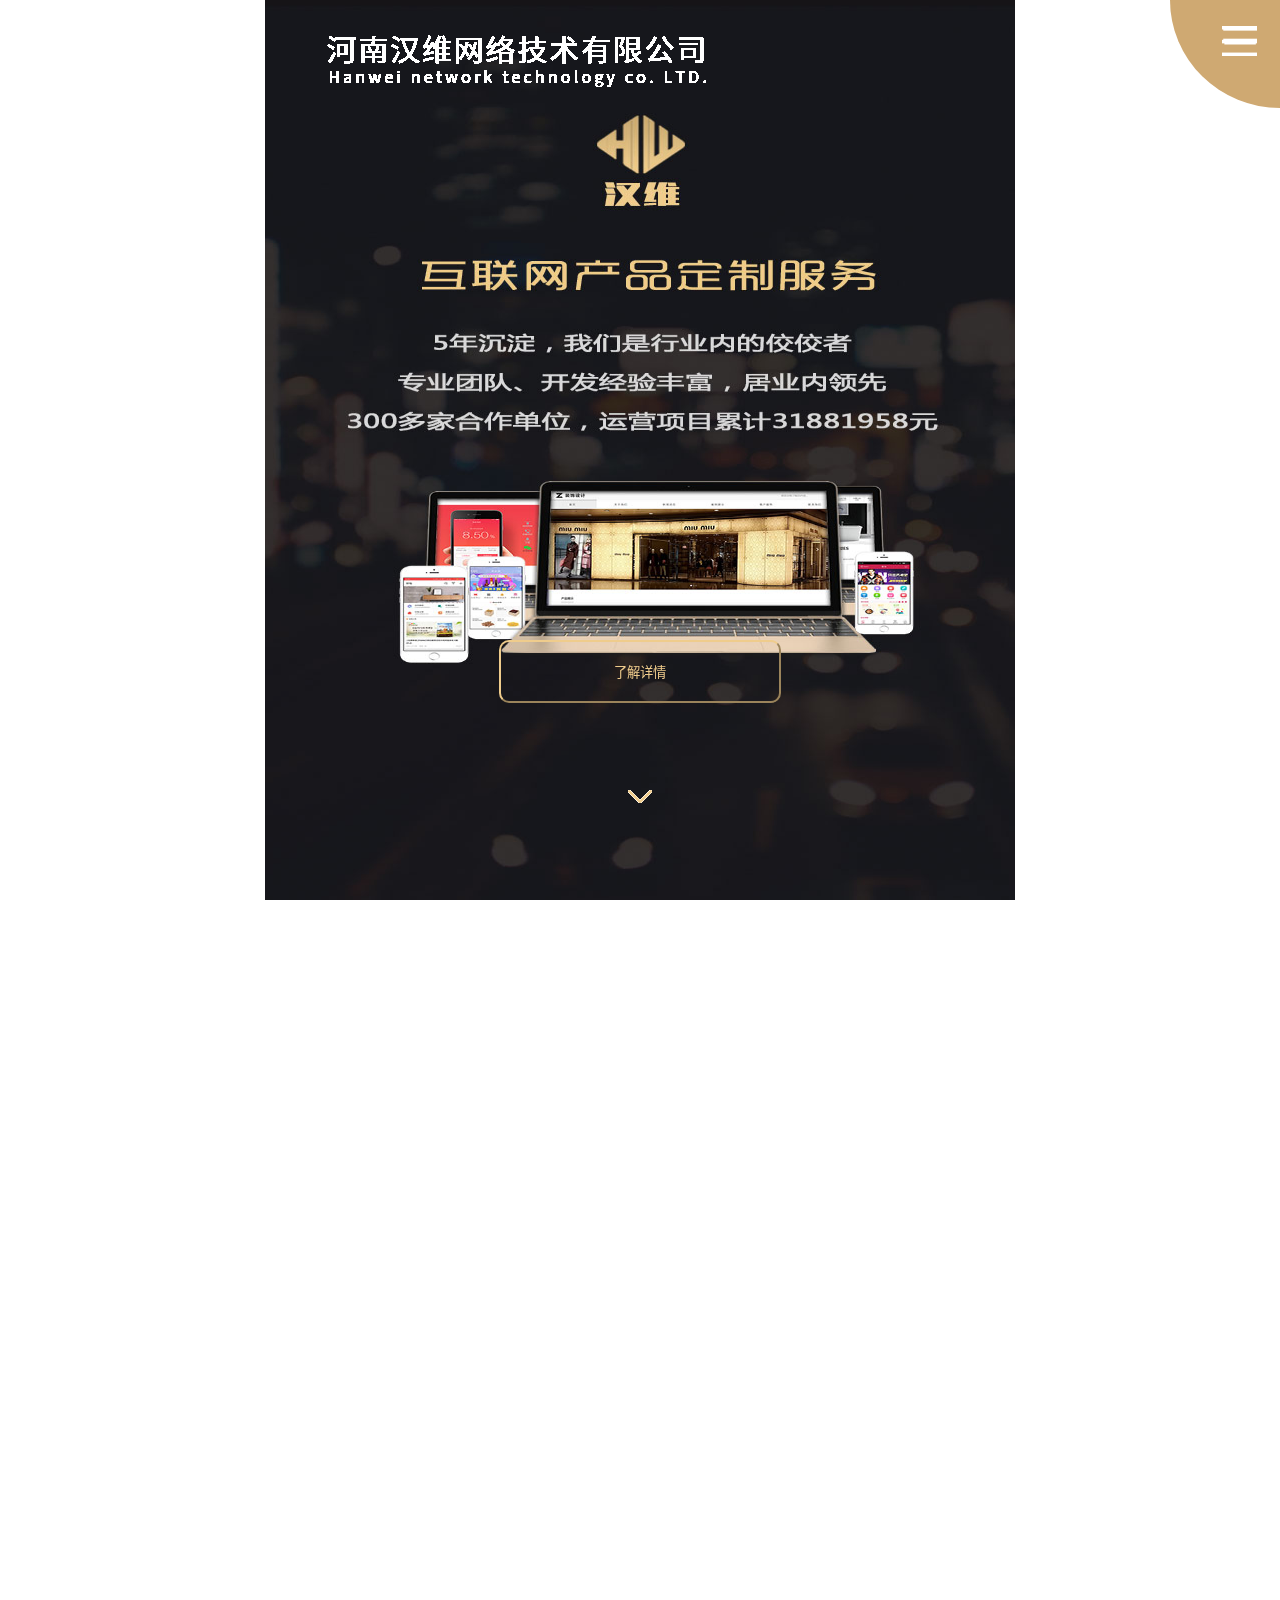
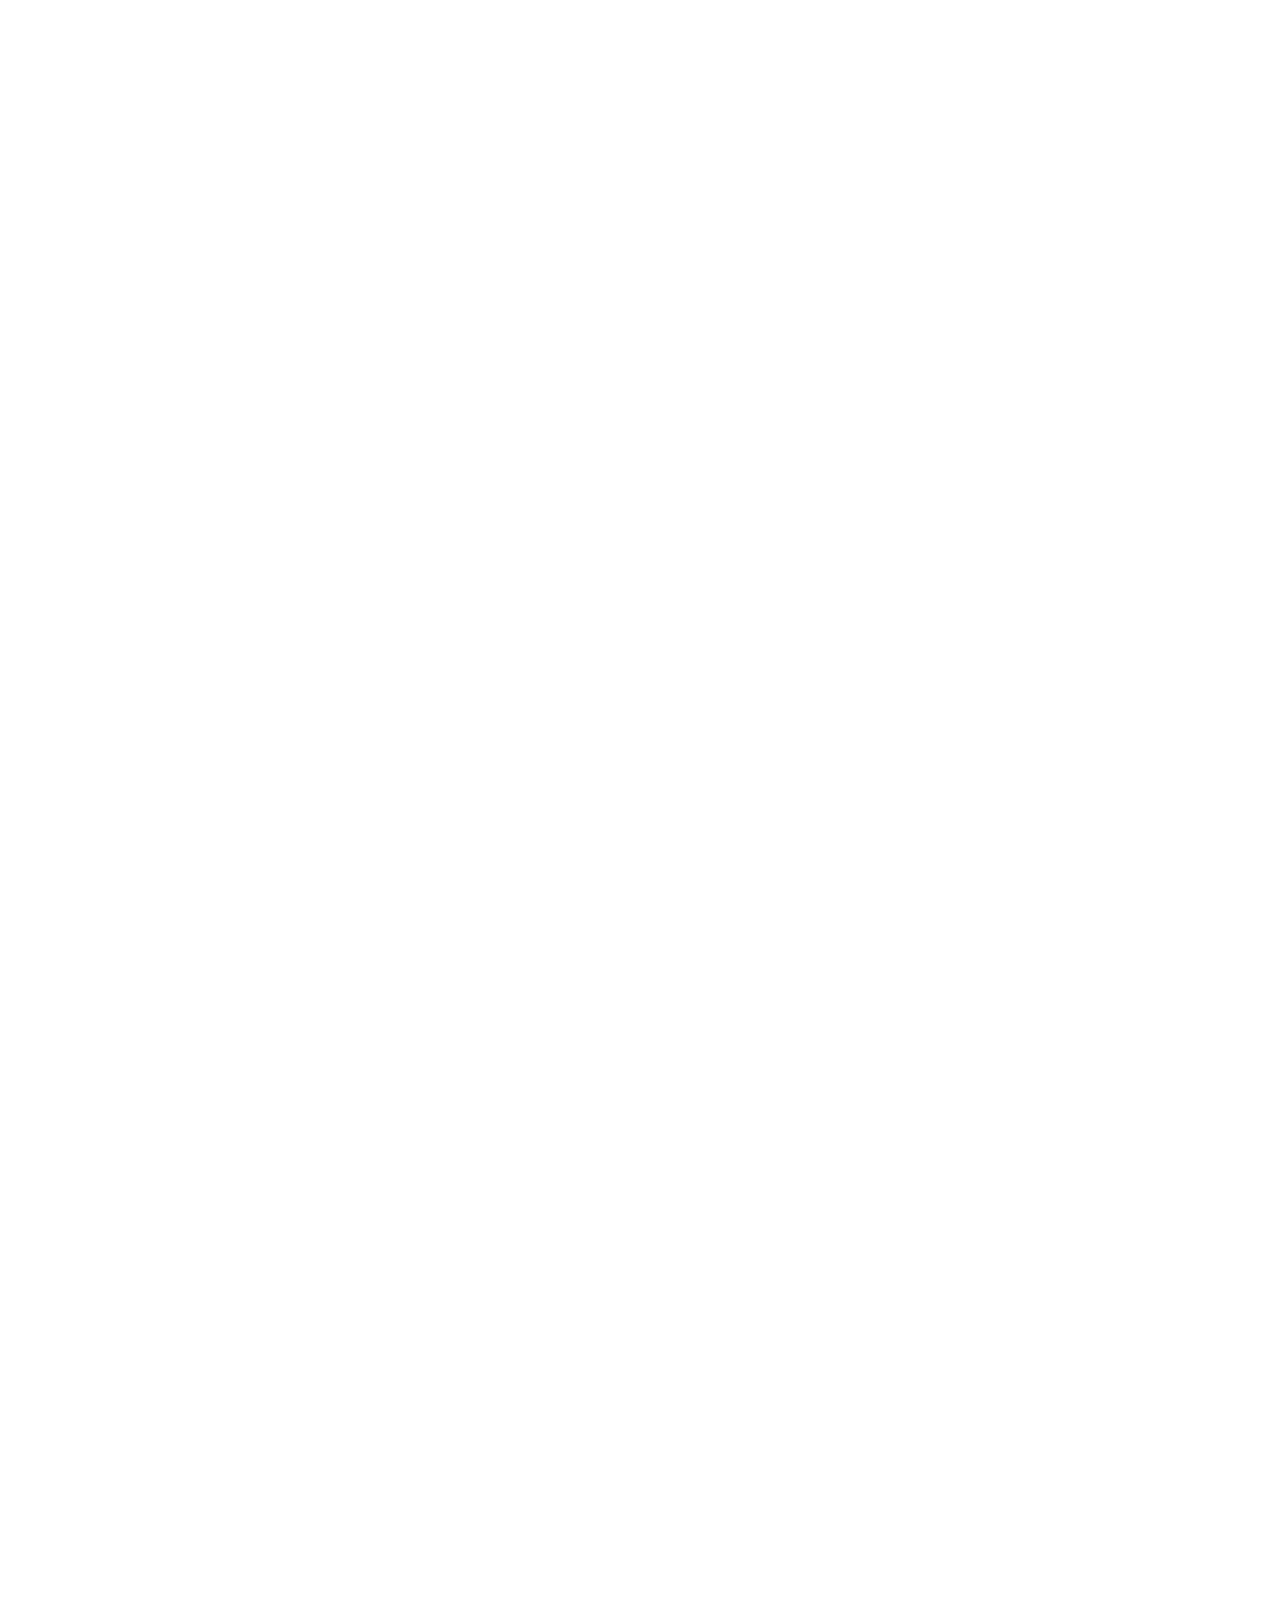
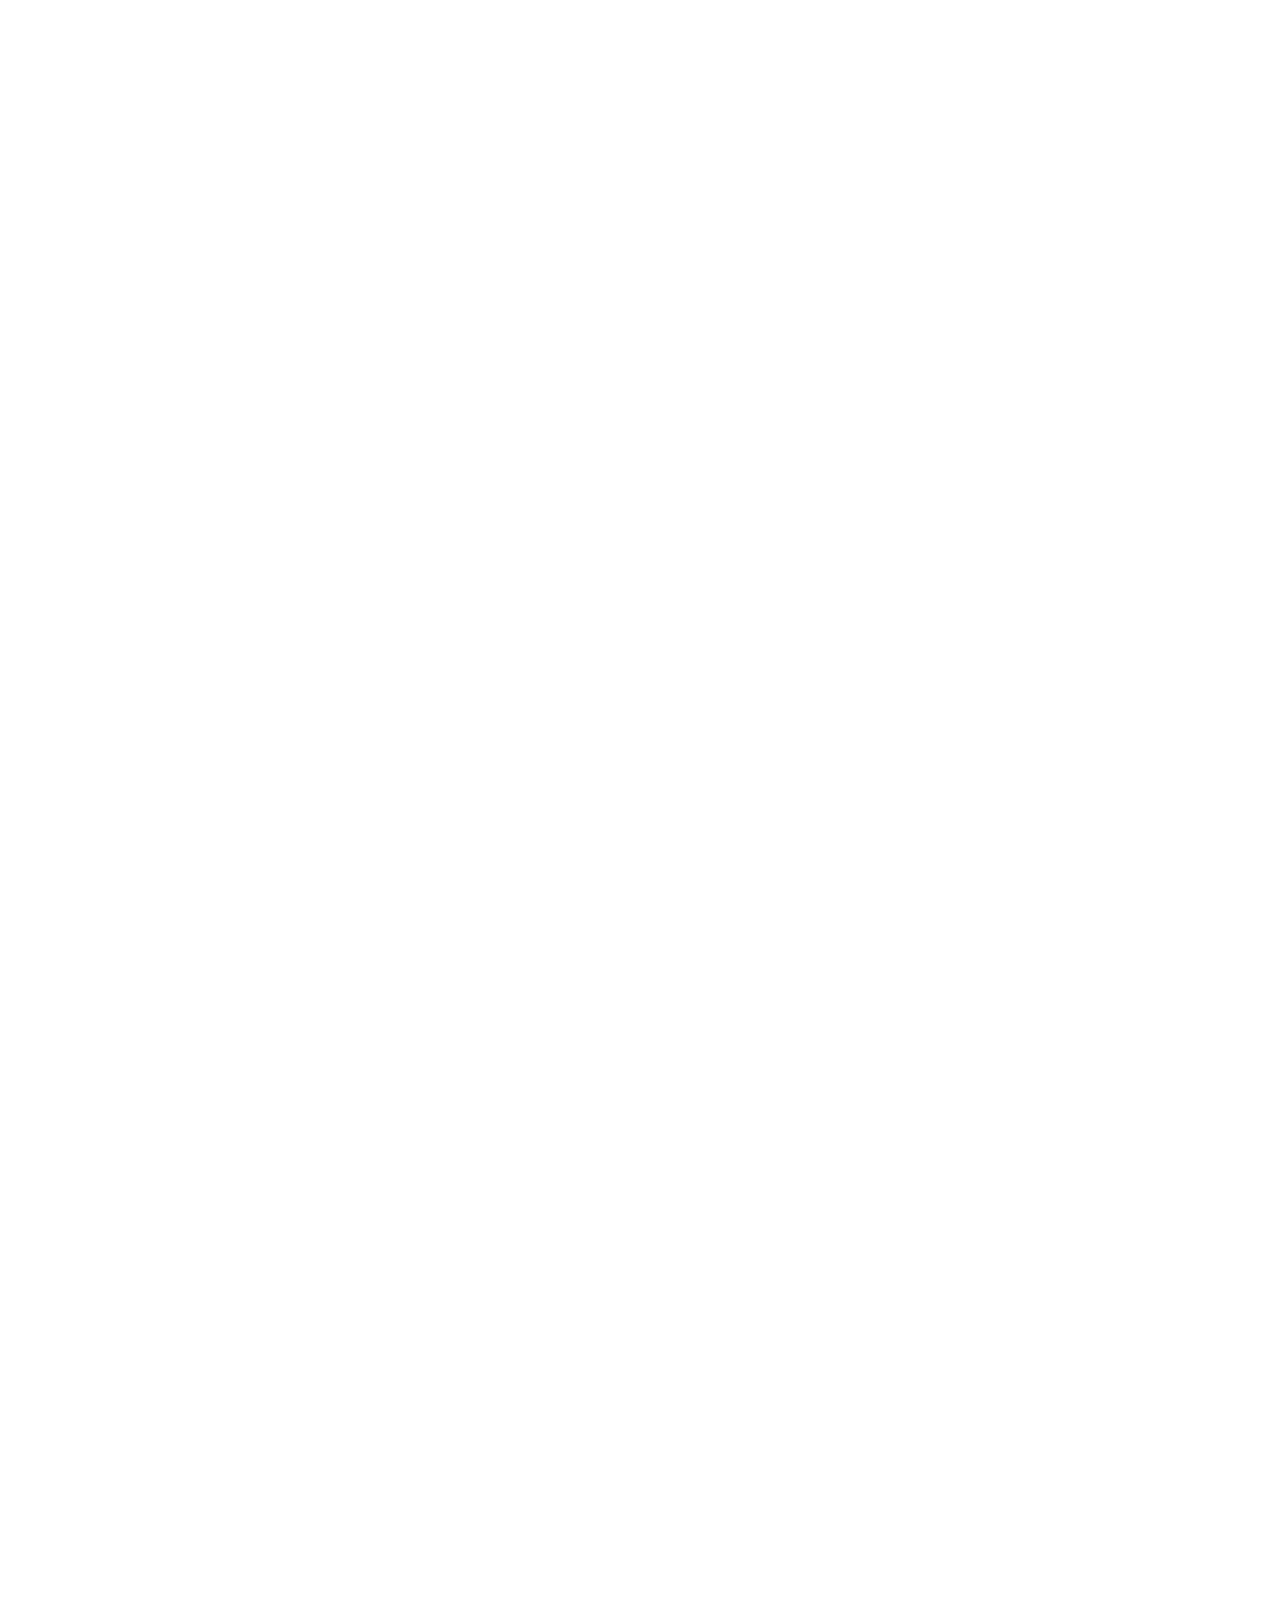
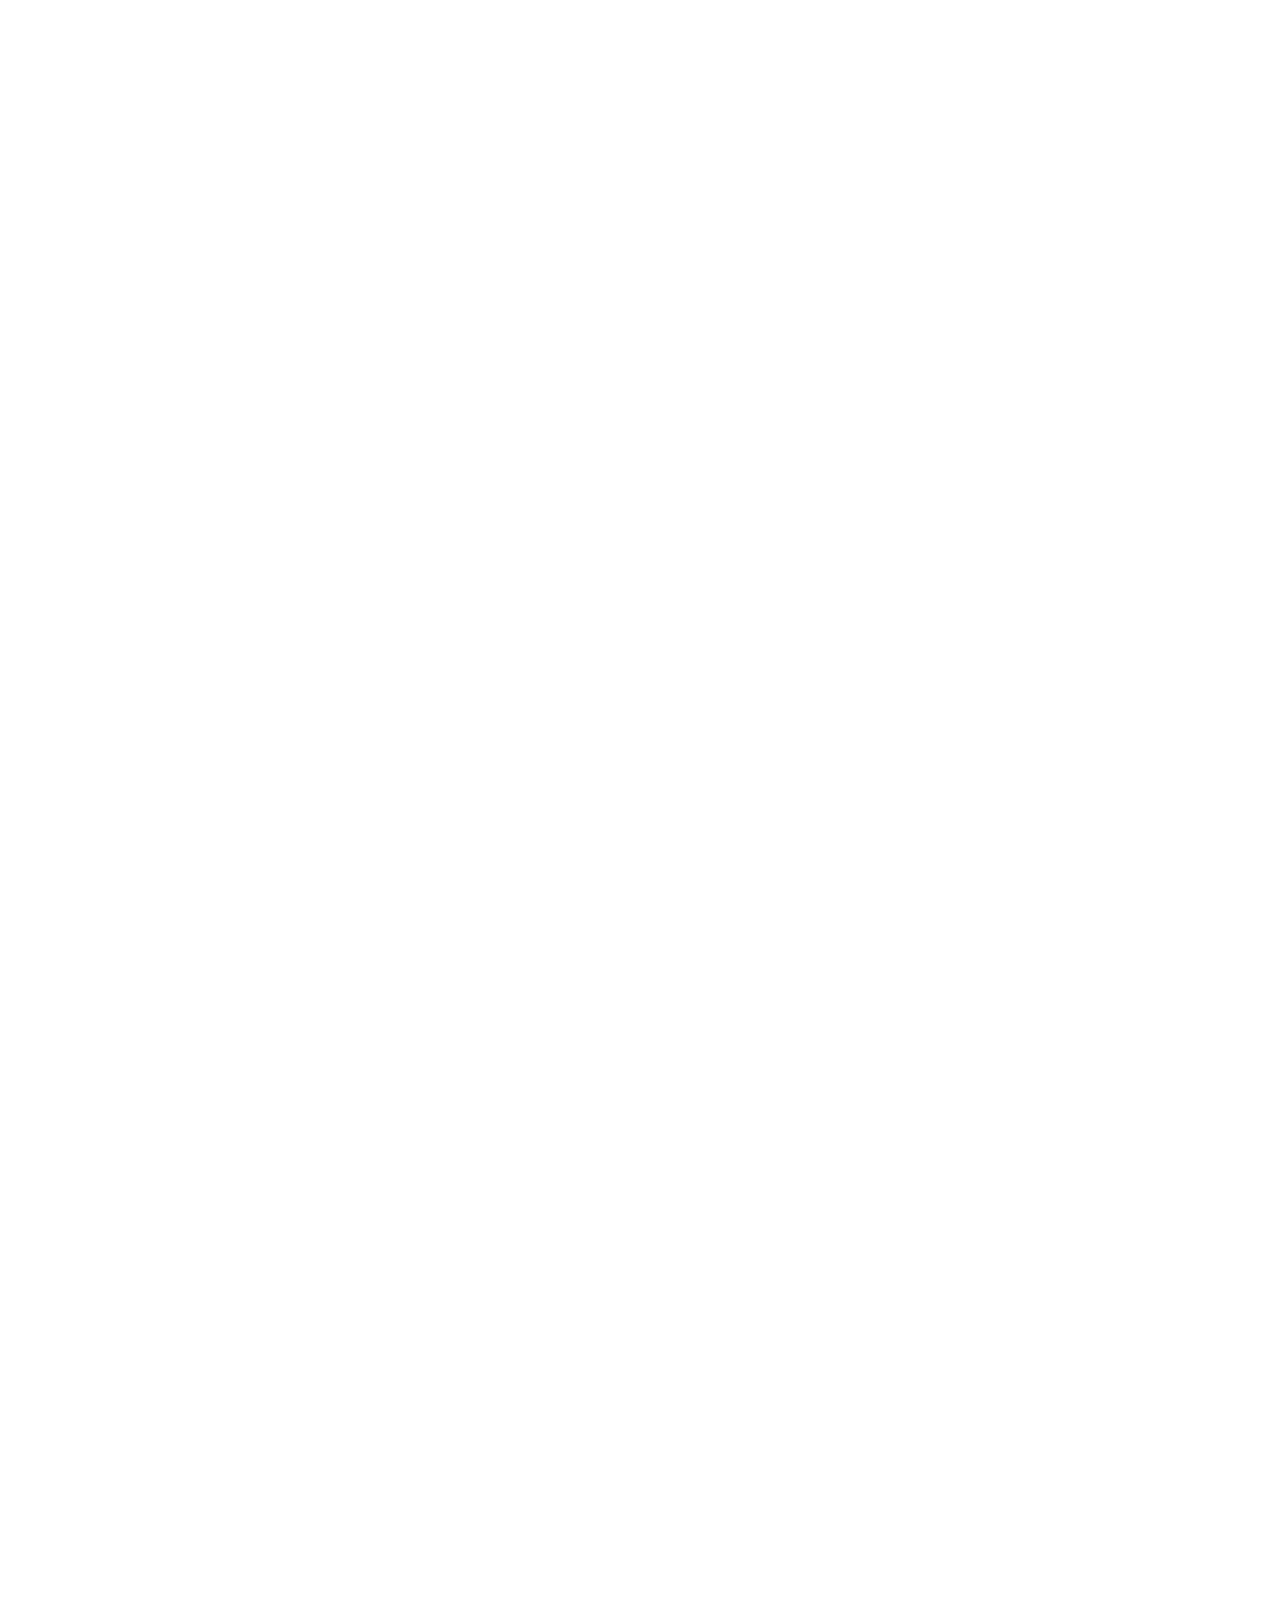
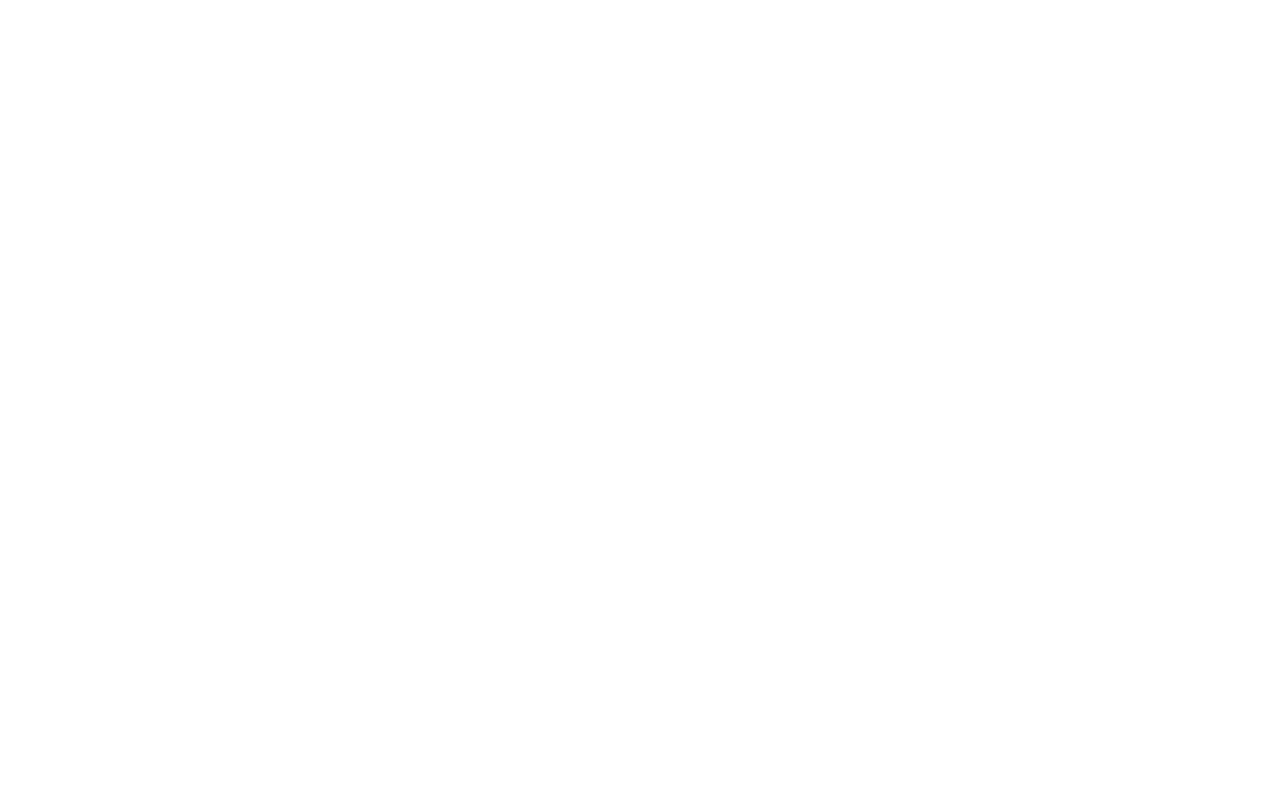
<file: index.html>
<!DOCTYPE html>
<html lang="zh-CN">

<head>
	<meta charset="utf-8">
	<title>汉维网络科技有限公司</title>
	<link rel="Shortcut Icon" href="favicon.ico">
	<meta name="viewport" content="width=device-width, initial-scale=1.0">
	<meta http-equiv="X-UA-Compatible" content="ie=edge">
	<meta name="keywords" content="互联网，外包，APP，微信小程序，">
	<meta name="description" content="汉维网络科技有限公司是一家从事互联网的公司，">
	<link rel="stylesheet" href="css/jquery.fullPage.css">
	<link rel="stylesheet" href="css/index.css">
	<script src="js/jquery-1.8.3.min.js"></script>
	<script src="js/jquery.fullPage.min.js"></script>
	<script src="js/flexible.js"></script>
	<script type="text/javascript" src="http://api.map.baidu.com/api?v=2.0&ak=yeajhn9E9KSgr2EAcDuLZKxKMZDS1R9N"></script>
</head>

<body>
	<!-- 导航栏 -->
	<div class="nav">
		<div>
			<ul id="menu" class="fr">
				<li class="menu_on">
					<img src="images/nav_icon.png" alt=""> 菜单导航
				</li>
				<li data-menuanchor="page1" class="active">
					<a href="#page1">首页</a>
				</li>
				<li data-menuanchor="page2">
					<a href="#page2">公司业务</a>
				</li>
				<li data-menuanchor="page3">
					<a href="#page3">网站建设</a>
				</li>
				<li data-menuanchor="page4">
					<a href="#page4">APP开发</a>
				</li>
				<li data-menuanchor="page5">
					<a href="#page5">微信开发</a>
				</li>
				<li data-menuanchor="page6">
					<a href="#page6">服务优势</a>
				</li>
				<li data-menuanchor="page7">
					<a href="#page7">新闻动态</a>
				</li>
				<li data-menuanchor="page8">
					<a href="#page8">联系我们</a>
				</li>
			</ul>
		</div>
	</div>
	<div class="nav_icon">
		<img src="images/nav_icon.png" alt="">
	</div>
	<!-- 文本栏 -->
	<div id="dowebok">
		<!-- 第一屏 -->
		<div class="section section1">
			<div class="section1_title">
				<img src="images/title.png" alt="">
			</div>
			<div class="banner">
				<div class="slide slide1"></div>
				<div class="slide slide2"></div>
				<div class="slide slide3"></div>
				<div class="slide slide4"></div>
			</div>
			<div class="section1_move">
				<button>了解详情</button>
			</div>
		</div>
		<!-- 第二屏 -->
		<div class="section section2">
			<div class="section2_title">
				我们做什么？
			</div>
			<div class="section2_text">
				河南汉维网络有限公司，成立于2014年，是一家专注于系统开发及运营服务的综合性公司，在行业内拥有领先地位。汉维科技始终以技术为导向，公司现有多名高级开发工程师，技术实力超群，是河南省系统开发知名单位。
			</div>
			<div class="section2_list">
				<ul>
					<li>
						<img src="images/list1.png" alt="">
						<p class="list_titel">网站建设</p>
						<p>树立品牌形象</p>
					</li>
					<li>
						<img src="images/list2.png" alt="">
						<p class="list_titel">APP开发</p>
						<p>个性定制服务</p>
					</li>
					<li>
						<img src="images/list3.png" alt="">
						<p class="list_titel">微信/支付宝开发</p>
						<p>找到你想要的</p>
					</li>
					<li>
						<img src="images/list4.png" alt="">
						<p class="list_titel">企业级应用开发</p>
						<p>助力企业腾飞</p>
					</li>
					<li>
						<img src="images/list5.png" alt="">
						<p class="list_titel">直销/分销系统</p>
						<p>带你赚大钱</p>
					</li>
				</ul>
			</div>
		</div>
		<!-- 第三屏 -->
		<div class="section section3">
			<div class="bg_title">
				<img src="images/bg3_title.png" alt="">
			</div>
			<div class="section3_text">
				为您建设
				<span>企业官网</span>/
				<span>金融</span>/
				<span>商城
					<br>电商</span>/
				<span>行业定制网站</span>
			</div>
			<div class="section3_list">
				<span class="fl" id="left">
					<img src="images/left.png" alt="">
				</span>
				<ul class="fl" id="list">
					<li class="on">
						<img src="images/bg3_list1.png" alt="">
					</li>
					<li>
						<img src="images/bg3_list2.png" alt="">
					</li>
					<li>
						<img src="images/bg3_list3.png" alt="">
					</li>
					<li>
						<img src="images/bg3_list4.png" alt="">
					</li>
					<li>
						<img src="images/bg3_list5.png" alt="">
					</li>
				</ul>
				<span class="fl" id="right">
					<img src="images/right.png" alt="">
				</span>
			</div>
			<div class="section3_omve move">
				<button>查看案例展示 > ></button>
			</div>
		</div>
		<!-- 第四屏 -->
		<div class="section section4">
			<div class="bg_title">
				<img src="images/bg4_title.png" alt="">
			</div>
			<div class="section3_text">
				移动互联网崛起的速度让人目瞪口呆
				<br>
				<span>掌上互联</span>已是大势所趋
			</div>
			<div class="section4_img">
				<ul>
					<li>
						<img src="images/bg4_icon1.png" alt="">
						<br> 个性定制
					</li>
					<li>
						<img src="images/bg4_icon2.png" alt="">
						<br> 品牌建设
					</li>
					<li>
						<img src="images/bg4_icon3.png" alt="">
						<br> 精准方案
					</li>
					<li>
						<img src="images/bg4_icon4.png" alt="">
						<br> 保值服务
					</li>
				</ul>
			</div>
			<div class="section4_move move">
				<button>查看案例展示 > ></button>
			</div>
		</div>
		<!-- 第五屏 -->
		<div class="section section5">
			<div class="section5_title">
				<img src="images/bg5_title.png" alt="">
			</div>
			<div class="section5_list">
				<ul>
					<li>
						<img src="images/bg5_list1.jpg" alt=""> 利和商城
					</li>
					<li>
						<img src="images/bg5_list2.jpg" alt=""> 99钱包
					</li>
					<li>
						<img src="images/bg5_list3.jpg" alt=""> 众惠商城
					</li>
					<li>
						<img src="images/bg5_list4.jpg" alt=""> 视愈宝
					</li>
				</ul>
			</div>
			<div class="section5_move move">
				<button>查看案例展示 > ></button>
			</div>
		</div>
		<!-- 第六屏 -->
		<div class="section section6">
			<div class="section6_title">
				<img src="images/bg6_title.png" alt="">
			</div>
			<div class="section6_list1">
			</div>
			<div class="section6_title2">
				<img src="images/bg6_title.jpg" alt="">
			</div>
			<div class="section6_list2">
			</div>
		</div>
		<!-- 第七屏 -->
		<div class="section section7">
			<div class="section7_title">
				<img src="images/bg7_title.png" alt="">
			</div>
			<div class="section7_list">
				<div class="item">
					<div class="section7_left fl">
						<span>01</span>
						<br>17-12
					</div>
					<div class="section7_right fr">
						<a href="newList.html">
							<h3>直销系统定制开发</h3>
						</a>
						<p>
							聚美优品官方表示撤回私有化要约是基于聚美优品当前电商业务发展稳定、多元化转型取得初步成效等原因做出的战略性...
						</p>
					</div>
				</div>
				<div class="item">
					<div class="section7_left fl">
						<span>01</span>
						<br>17-12
					</div>
					<div class="section7_right fr">
						<a href="newList.html">
							<h3>直销系统定制开发</h3>
						</a>
						<p>
							聚美优品官方表聚美
						</p>
					</div>
				</div>
				<div class="item">
					<div class="section7_left fl">
						<span>01</span>
						<br>17-12
					</div>
					<div class="section7_right fr">
						<a href="newList.html">
							<h3>直销系统定制开发</h3>
						</a>
						<p>聚美优品官方表示撤回私有化要约是基于聚美优品当前电商业务发展稳定、多元化转型取得初步成效等原因做出的战略性聚美优品官方表示撤回私有化要约是基于聚美优品当前电商业务发展稳定、多元化转型取得初步成效等原因做出的战略性聚美优品官方表示撤回私有化要约是基于聚美优品当前电商业务发展稳定、多元化转型取得初步成效等原因做出的战略性
						</p>
					</div>
				</div>
			</div>
			<div class="section7_move">
				<a href="new.html">
					<img src="images/bg7_move.png" alt="">
				</a>
			</div>
		</div>
		<!-- 第八屏 -->
		<div class="section section8">
			<div class="section8_title">
				<img src="images/bg8_title.png" alt="">
			</div>
			<div class="map" id="allmap">

			</div>
			<div class="section8_call">
				<h2>河南汉维网络技术有限公司</h2>
				<p>电话：0371-56010013</p>
				<p>邮箱：1325264892@qq.com</p>
				<p>地址：郑州市高新区科学大道53号
					<br>广告产业园3号楼14层235—A</p>
			</div>
			<div class="erwei">
				<img src="images/erwei.jpg" alt="">
			</div>
			<div class="banquan">
				Copy right © 2017河南省汉维网络技术有限公司
				<br> 版权所有
				<a href="http://www.miit.gov.cn">豫ICP备17042756</a>
			</div>
		</div>
	</div>
</body>
<script src="js/index.js"></script>
<script type="text/javascript">
	// 百度地图API功能
	var map = new BMap.Map("allmap");
	map.centerAndZoom(new BMap.Point());
	var local = new BMap.LocalSearch(map, {
		renderOptions: { map: map }
	});
	local.search("郑州中原国家广告产业园3号楼");
</script>

</html>
</file>
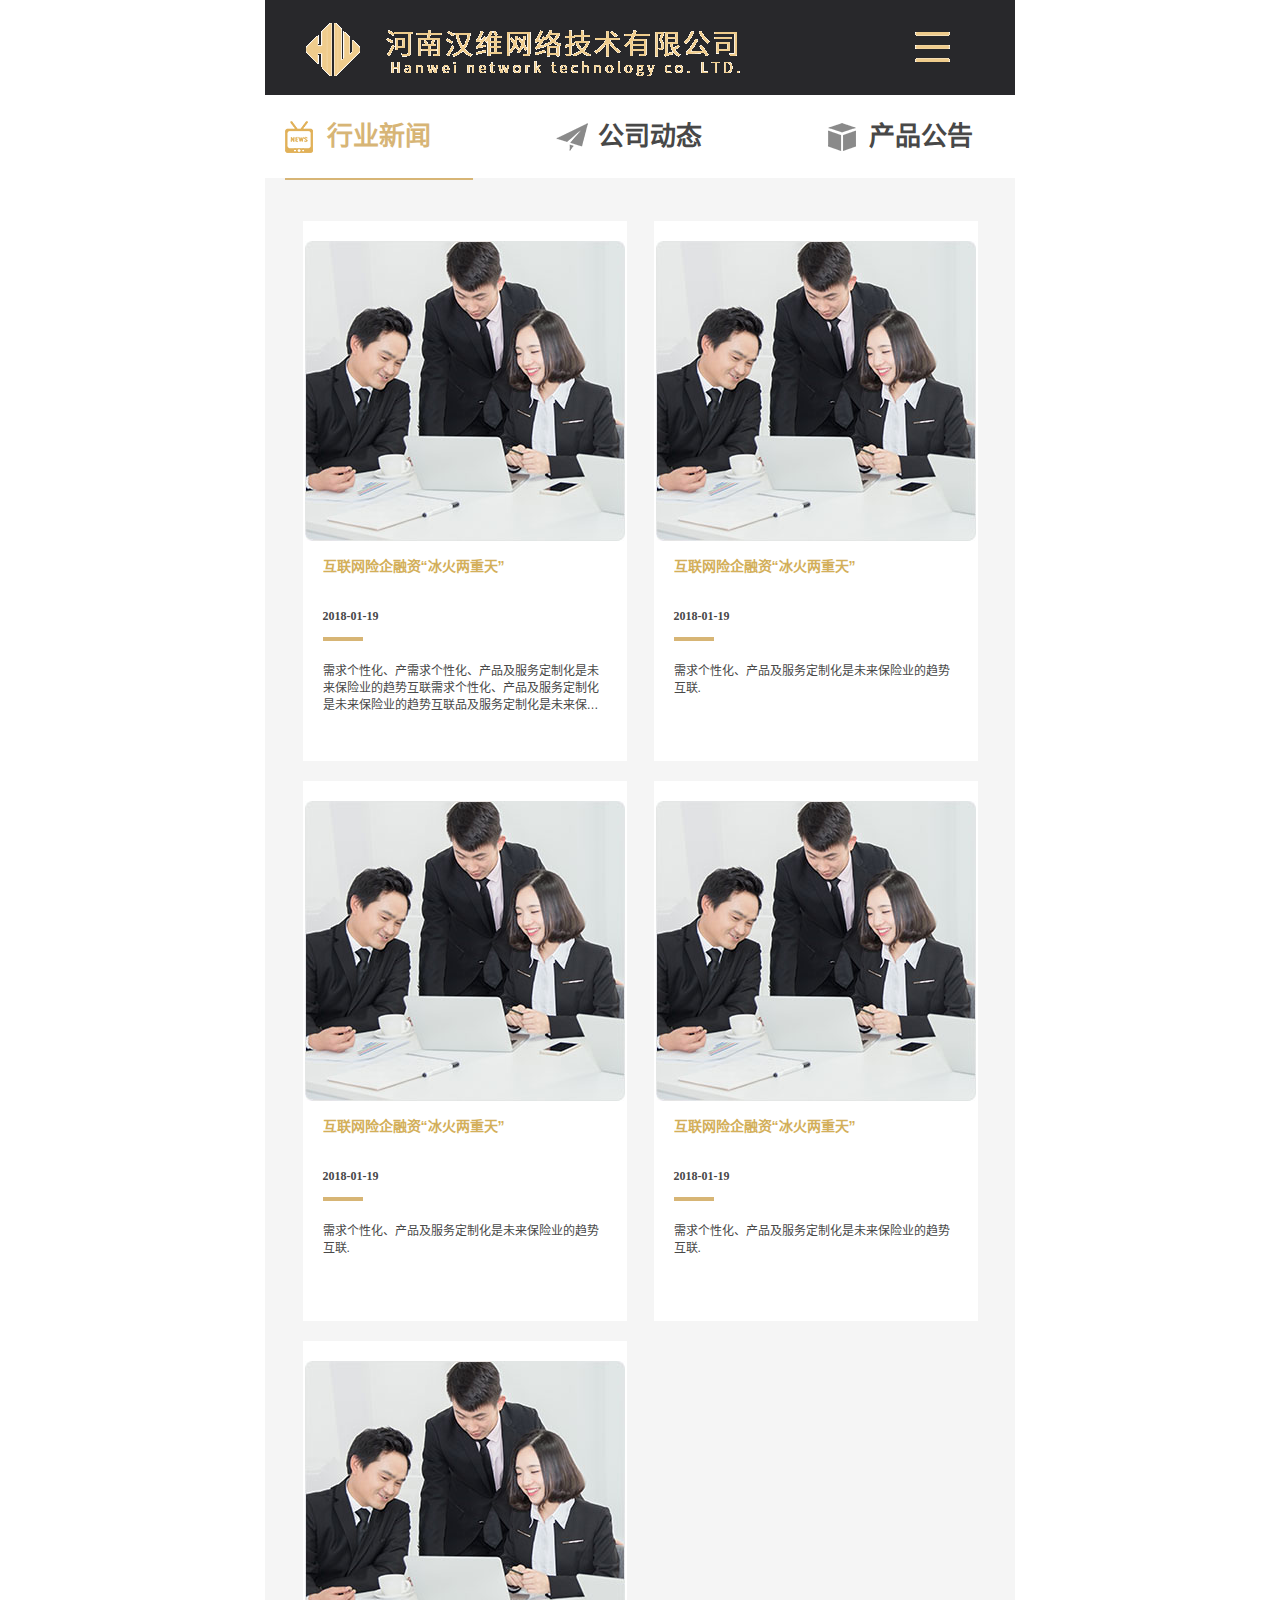
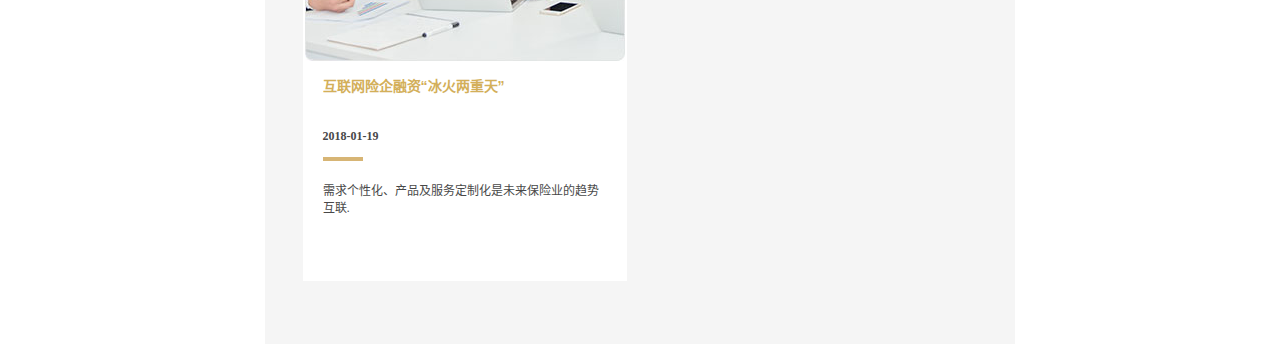
<file: new.html>
<!DOCTYPE html>
<html lang="zh-CN">

<head>
    <meta charset="utf-8">
    <title>汉维网络科技有限公司</title>
    <link rel="Shortcut Icon" href="favicon.ico">
    <meta name="viewport" content="width=device-width, initial-scale=1.0">
    <meta http-equiv="X-UA-Compatible" content="ie=edge">
    <meta name="keywords" content="互联网，外包，APP，微信小程序，">
    <meta name="description" content="汉维网络科技有限公司是一家从事互联网的公司，">
    <link rel="stylesheet" href="css/index.css">
    <script src="js/jquery-1.8.3.min.js"></script>
    <script src="js/flexible.js"></script>
</head>

<body>
    <div class="new_logo">
        <img src="images/nwe_logo.png" alt="">
        <span class="fr
         new_move"></span>
        <div class="newNav_list">
            <p>查看更多类目</p>
            <ul>
                <li>
                    <a href="" class="on">行业新闻</a>
                </li>
                <li>
                    <a href="">行业新闻</a>
                </li>
                <li>
                    <a href="">行业新闻</a>
                </li>
                <li>
                    <a href="">行业新闻</a>
                </li>
                <li>
                    <a href="">行业新闻</a>
                </li>
                <li>
                    <a href="">行业新闻</a>
                </li>
                <li>
                    <a href="">行业新闻</a>
                </li>
            </ul>
        </div>
    </div>
    <div class="new_nav">
        <ul>
            <li class="nav1 ">
                <p class="on">
                    行业新闻
                </p>
            </li>
            <li class="nav2 ">
                <p>
                    公司动态
                </p>
            </li>
            <li class="nav3 ">
                <p>
                    产品公告
                </p>
            </li>
        </ul>
    </div>
    <div class="news">
        <ul>
            <li>
                <a href="newList.html">
                    <img src="images/new_list1.jpg" alt="">
                </a>
                <a href="newList.html">
                    <h3>
                        互联网险企融资“冰火两重天”
                    </h3>
                </a>
                <h4>
                    2018-01-19
                </h4>
                <p>
                    需求个性化、产需求个性化、产品及服务定制化是未来保险业的趋势互联需求个性化、产品及服务定制化是未来保险业的趋势互联品及服务定制化是未来保险业的趋势互联.
                </p>
            </li>
            <li>
                <a href="newList.html">
                    <img src="images/new_list1.jpg" alt="">
                </a>
                <a href="newList.html">
                    <h3>
                        互联网险企融资“冰火两重天”
                    </h3>
                </a>
                <h4>
                    2018-01-19
                </h4>
                <p>
                    需求个性化、产品及服务定制化是未来保险业的趋势互联.
                </p>
            </li>
            <li>
                <a href="newList.html">
                    <img src="images/new_list1.jpg" alt="">
                </a>
                <a href="newList.html">
                    <h3>
                        互联网险企融资“冰火两重天”
                    </h3>
                </a>
                <h4>
                    2018-01-19
                </h4>
                <p>
                    需求个性化、产品及服务定制化是未来保险业的趋势互联.
                </p>
            </li>
            <li>
                <a href="newList.html">
                    <img src="images/new_list1.jpg" alt="">
                </a>
                <a href="newList.html">
                    <h3>
                        互联网险企融资“冰火两重天”
                    </h3>
                </a>
                <h4>
                    2018-01-19
                </h4>
                <p>
                    需求个性化、产品及服务定制化是未来保险业的趋势互联.
                </p>
            </li>
            <li>
                <a href="newList.html">
                    <img src="images/new_list1.jpg" alt="">
                </a>
                <a href="newList.html">
                    <h3>
                        互联网险企融资“冰火两重天”
                    </h3>
                </a>
                <h4>
                    2018-01-19
                </h4>
                <p>
                    需求个性化、产品及服务定制化是未来保险业的趋势互联.
                </p>
            </li>

        </ul>
    </div>
</body>
<script>
    // 新闻列表
    $(".new_nav li").click(function () {
        $(this).find("p").addClass("on");
        $(this).siblings().find("p").removeClass("on");
    })
    $(".new_move").click(function(){
        $(".newNav_list").animate({top:"0.95rem"},1500)
        $(".newNav_list").css({display:"block"}); 
    })
    $(".newNav_list").click(function(){
        $(".newNav_list").animate({top:"-100%"})
        $(".newNav_list").css({display:"none"}); 
    })
</script>

</html>
</file>
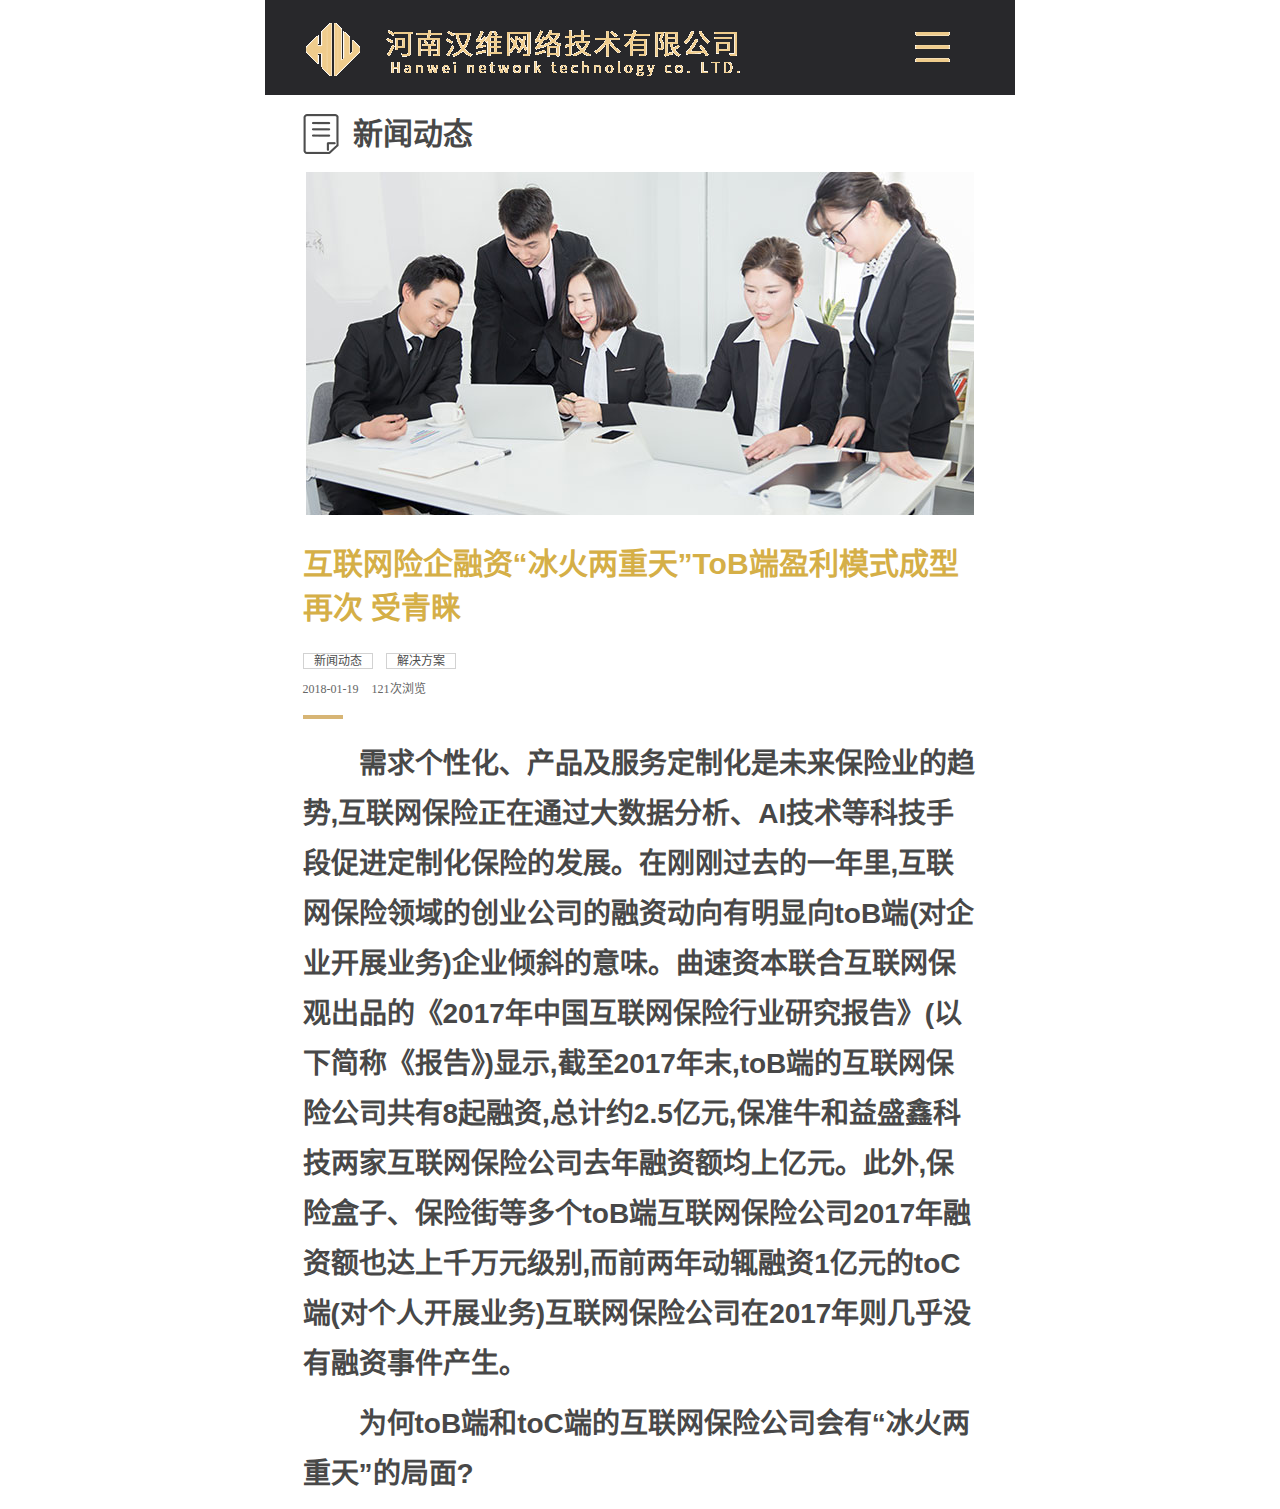
<file: newList.html>
<!DOCTYPE html>
<html lang="zh-CN">

<head>
    <meta charset="utf-8">
    <title>汉维网络科技有限公司</title>
    <link rel="Shortcut Icon" href="favicon.ico">
    <meta name="viewport" content="width=device-width, initial-scale=1.0">
    <meta http-equiv="X-UA-Compatible" content="ie=edge">
    <meta name="keywords" content="互联网，外包，APP，微信小程序，">
    <meta name="description" content="汉维网络科技有限公司是一家从事互联网的公司，">
    <link rel="stylesheet" href="css/index.css">
    <script src="js/jquery-1.8.3.min.js"></script>
    <script src="js/flexible.js"></script>
</head>

<body>
    <div class="new_logo">
        <img src="images/nwe_logo.png" alt="">
        <span class="fr
        new_move"></span>
        <div class="newNav_list">
            <p>查看更多类目</p>
            <ul>
                <li>
                    <a href="" class="on">行业新闻</a>
                </li>
                <li>
                    <a href="">行业新闻</a>
                </li>
                <li>
                    <a href="">行业新闻</a>
                </li>
                <li>
                    <a href="">行业新闻</a>
                </li>
                <li>
                    <a href="">行业新闻</a>
                </li>
                <li>
                    <a href="">行业新闻</a>
                </li>
                <li>
                    <a href="">行业新闻</a>
                </li>
            </ul>
        </div>
    </div>
    <div class="news_list">
        <p class="news_listTitle">
            新闻动态
        </p>
        <div class="news_imgList">
            <img src="images/list1.jpg" alt="">
        </div>
        <h1>互联网险企融资“冰火两重天”ToB端盈利模式成型再次 受青睐
        </h1>
        <div class="cla">
            <span>新闻动态</span>
            <span>解决方案</span>
        </div>
        <div class="time">
            <span>
                2018-01-19
            </span>
            <span>
                121次浏览
            </span>
        </div>
        <p class="news_text">
            需求个性化、产品及服务定制化是未来保险业的趋势,互联网保险正在通过大数据分析、AI技术等科技手段促进定制化保险的发展。在刚刚过去的一年里,互联网保险领域的创业公司的融资动向有明显向toB端(对企业开展业务)企业倾斜的意味。曲速资本联合互联网保观出品的《2017年中国互联网保险行业研究报告》(以下简称《报告》)显示,截至2017年末,toB端的互联网保险公司共有8起融资,总计约2.5亿元,保准牛和益盛鑫科技两家互联网保险公司去年融资额均上亿元。此外,保险盒子、保险街等多个toB端互联网保险公司2017年融资额也达上千万元级别,而前两年动辄融资1亿元的toC端(对个人开展业务)互联网保险公司在2017年则几乎没有融资事件产生。
        </p>
        <p class="news_text">
            为何toB端和toC端的互联网保险公司会有“冰火两重天”的局面?
        </p>
    </div>
</body>
<script>
    $(".new_move").click(function () {
        $(".newNav_list").animate({ top: "0.95rem" }, 1500)
        $(".newNav_list").css({ display: "block" });
    })
    $(".newNav_list").click(function () {
        $(".newNav_list").animate({ top: "-100%" })
        $(".newNav_list").css({ display: "none" });
    })
</script>

</html>
</file>
<file: css/index.css>
* {
	margin: 0;
	padding: 0;
	color: #484848;
}

table,img,input,h1,p,a,td {
	padding: 0;
	margin: 0;
	-webkit-user-select: none;
	-moz-user-select: none;
	-ms-user-select: none;
	-o-user-select: none;
	user-select: none;
	-webkit-touch-callout: none;
	-webkit-text-size-adjust: none;
	-webkit-tap-highlight-color: rgba(0, 0, 0, 0);
	font-family: Microsoft Yahei, Helvetica, Arial;
}
ul li{
	list-style: none;
}
a {
	text-decoration: none;
	color: inherit;
}

td {
	outline: none;
}

input {
	-webkit-user-select: auto !important;
	user-select: auto !important;
}
button,input{
    outline: none;
}

img {
	vertical-align: middle;
	border: 0 none;
	max-width: 100%;
}

.fl {
	float: left;
}
.fr {
	float: right;
}
.clearfix {
	clear: both;
}
body {
	color: #000;
    font-family: "微软雅黑",Microsoft YaHei;
	max-width:750px;
	width: 100%;
    margin: 0 auto;
}
/* 导航栏 */
.nav_icon{
    position: fixed;
    right: 0px;
    top: 0px;
    width:1.1rem; 
    height: 1.08rem;
    line-height:0.8rem;
    padding-left: 0.52rem;
    box-sizing: border-box;
    z-index: 70;
    background: #cfa972;
    border-bottom-left-radius:100%;
    transition: all 0.6s;
}
.nav_icon img{
    width:0.35rem;
    height: 0.30rem; 
}
.nav{
    position: fixed;
    right: 0px;
    top: 0px;
    z-index: 70;
    font-size: 0.3rem;
    text-align: center; 
    width: 0;
    background: #cfa972;
    padding-bottom: 0.2rem;
    border-bottom-left-radius:2em;
    overflow: hidden;
    transition: all 0.6s;
}
#menu img{
    width:0.3rem;
    height: 0.26rem; 
}
.nav li{
    width: 2.4rem;
    color: #fff;
    height: 0.61rem;
    line-height: 0.61rem;
    font-size: 0.28rem;
}
.nav li.active{
    background: #efcc8c;
}
.nav li a{
    display: block;
    width: 100%;
    height: 100%;
}
.nav li.menu_on{
    height:0.98rem; 
    line-height: 0.98rem;
}
/* 公共屏样式 */
.section {
    position: relative;
    overflow: hidden;
 }
/* 第一屏样式 */
.section1 .banner{
    position: absolute;
    width: 100%;
    height: 100%;
}
.section1 .slide1{
    background: url(../images/banner1.jpg) no-repeat;
    background-size: 100% 100%;
}
.section1 .slide2{
    background: url(../images/banner2.jpg) no-repeat;
    background-size: 100% 100%;
}
.section1 .slide3{
    background: url(../images/banner3.jpg) no-repeat;
    background-size: 100% 100%;
}
.section1 .slide4{
    background: url(../images/banner4.jpg) no-repeat;
    background-size: 100% 100%;
}
.section1_title{
    top: 0.35rem;
    left: 0.62rem;
    position: absolute;
    width: 3.86rem;
    height: 0.54rem;
    z-index: 99;
}
.section1_move{
    height: 1.63rem;
    width: 100%;
    position: absolute;
    bottom: 0.97rem;
    text-align: center;
    background: url(../images/bottom.png) no-repeat center bottom;
    z-index: 30;
    background-size: 0.24rem 0.13rem;
}
.section1_move button{
    width: 2.82rem;
    height: 0.63rem;
    border-radius: 10px;
    background: initial;
    border-color: #efcc8c;
    color: #efcc8c;
}
/* 第二屏 */
.section2_title{
    position: absolute;
    width: 100%;
    height: 0.5rem;
    top:0.3rem;
    text-align: center;
    color: #d7b576;
    font-size: 0.32rem;
    font-weight: bold;
    background: url(../images/bottom_2.png) no-repeat center bottom;
    background-size: 1.9rem 0.04rem;
    opacity: 0;
} 
.section2_text{
    position: absolute;
    top: 1rem;
    width: 100%;
    padding: 0 10%;
    font-size: 0.28rem;
    font-weight: bold;
    box-sizing: border-box;
    text-indent:2em;
    opacity: 0;
}
.section2_list{
    position: absolute;
    top: 3.71rem;
    width:0;
    padding: 0 10%;
    box-sizing: border-box;
}
.section2_list li{
    height: 1.51rem;
    background: #d7b576;
    margin-bottom: 0.25rem;
    text-align: center;
    padding-top: 0.14rem;
    box-sizing: border-box;
}
.section2_list li img{
    width: 0.54rem;
    height: 0.47rem;
    margin-bottom: 0.1rem;
}
.section2_list li p.list_titel{
    font-size: 0.28rem;
    color: #fff;
    font-weight: bold;
}
.section2_list li p{
    color: #eee9e9;
    font-size:0.2rem;
}
/* 第三屏 */
.bg_title{
    position: absolute;
    width: 100%;
    top: 0.5rem;
    text-align: center;
    opacity: 0;
}
.bg_title img{
    width: 3.2rem;
    height: 0.86rem;
}
.section3{
    background: url(../images/bg3.jpg) no-repeat;
    background-size: 100% 100%;
}
.section3_text{
    position: absolute;
    width: 100%;
    text-align: center;
    top: 2rem;
    text-align: center;
    font-size: 0.36rem;
    color: #fff;
    font-weight: bold;
    opacity: 0;
}
.section3_text span{
    color: #d4a857;
}
.section3_list{
    position: absolute;
    top: 5.23rem;
    width:100%;
    padding: 0 10%;
    box-sizing: border-box;
    height: 3.86rem;
}
.section3_list span{
    height: 3.86rem;
    line-height: 3.68rem;
    width:5%; 
}
.section3_list span img{
    width:0.2rem;
    height: 0.36rem; 
}
.section3_list ul{
    width: 90%;
    text-align: center;
}
.section3_list li{
    display: none;
}
.section3_list li.on{
    display: block;
}
.section3_list li img{
    width: 4.68rem;
    height: 3.88rem;
}
.move{
    position: absolute;
    bottom: 1rem;
    width:100%;
    text-align: center;
    opacity: 0;
}
.move button{
    width: 3.02rem;
    height: 0.72rem;
    background: initial;
    border-color: #fff;
    color: #fff;
    border-radius: 10px;
}
/* 第四屏 */
.section4{
    background: url(../images/bg4.jpg) no-repeat;
    background-size: 100% 100%;
}
.section4_img{
    position: absolute;
    bottom:3.21rem;
    width:0%;
    padding:0 15%;
    box-sizing: border-box;
    opacity: 0;
}
.section4_img ul {
    display: flex;
    justify-content: space-between;
}
.section4_img ul li{
    width: 25%;
    text-align: center;
    font-size: 0.2rem;
    color: #bdbdc0;
}
.section4_img li img{
    width: 0.38rem;
    height: 0.39rem;
    margin-bottom: 0.1rem;
}
.section4_move{
    bottom: 1rem;
    opacity: 0;
}
.section4_move button{
    border-color: #c3a767;
    color: #c3a767;
}
/* 第五屏 */
.section5{
    background: url(../images/bg5.jpg) no-repeat;
    background-size: 100% 100%;
}
.section5_title{
    position: absolute;
    top: 0.3rem;
    width:0%;
    text-align: center;
}
.section5_title img{
    width: 2.43rem;
    height: 1.53rem;
}
.section5_list{
    position: absolute; 
    top: 3.12rem;
    padding: 5%;
    box-sizing: border-box;
    opacity: 0;
}
.section5_list li{
    width: 50%;
    text-align: center;
    float: left;
    color: #bfbfbf;
    margin-top: 0.34rem;
    font-size: 0.25rem;
}
.section5_list li img{
    width: 3.02rem;
    height: 2.57rem;
    display: block;
    border-radius: 10px;
    margin: 0 auto 0.28rem;
}
.section5_move{
    bottom: 1.29rem;
}
/* 第六屏 */
.section6_title{
    position: absolute;
    top: 0.37rem;
    width: 100%;
    text-align: center;
}
.section6_title img{
    width: 3.24rem;
    height:0rem;
}
.section6_list1{
    position: absolute;
    top: 1.8rem;
    width: 100%;
    height: 0rem;
    background: url(../images/bg6.jpg) no-repeat center center;
    background-size: 6.2rem 4.73rem;
}
.section6_title2{
    top: 6.56rem;
    position: absolute;
    width: 100%;
    text-align: center;
}
.section6_title2 img{
    width: 3.22rem;
    height:0rem;
}
.section6_list2{
    position: absolute;
    bottom: 0.69rem;
    width: 100%;
    height:0rem;
    background: url(../images/bg6_list1.jpg) no-repeat center center;
    background-size: 6.44rem 3.55rem;
}
/* 第七屏 */
.section7{
    background: url(../images/bg7.jpg) no-repeat;
    background-size: 100% 100%;
}
.section7_title{
    position: absolute;
    top: 1rem;
    width: 100%;
    text-align: center;
    opacity: 0;
}
.section7_title img{
    width: 3.81rem;
    height: 0.94rem;
}
.section7_list{
    position: absolute;
    top: 3.5rem;
    width: 100%;
    padding:0 10%;
    box-sizing: border-box;
    /* overflow: hidden; */
}
.section7_list .item{
    margin-top: -0.71rem;
    height: 1.37rem;
    margin-bottom: 0.71rem;
    opacity: 0;
}
.section7_left{
    width: 1.3rem;
    height: 1.3rem;
    background: url(../images/bg7_icon.png) no-repeat center center;
    background-size: 1.3rem 1.3rem;
    text-align: center;
    color: #fff;
    font-size: 0.2rem;
    padding-top: 0.2rem;
    box-sizing: border-box;
}
.section7_left span{
    color: #fff;
    font-size: 0.32rem;  
}
.section7_right{
    width: 73%;
}
.section7_right h3{
    color: #fff;
    margin-bottom: 0.1rem;
}
.section7_right p{
    color:#bfbfbf;
    display: -webkit-box;
    -webkit-box-orient: vertical;
    -webkit-line-clamp: 3;
    overflow: hidden;
}
.section7_move{
    position: absolute;
    bottom: 1.58rem; 
    width: 100%;
    text-align: center;
    opacity: 0;
}
.section7_move img{
    width: 1.17rem;
    height: 1.35rem;
}
/* 第八屏 */
.section8{
    background: url(../images/bg8.jpg) no-repeat;
    background-size: 100% 100%;
}
.section8_title{
    position: absolute;
    top: 0.5rem;
    width: 100%;
    text-align: center;
    opacity: 0;
}
.section8_title img{
    width: 2.01rem;
    height: 0.82rem;
}
.section8 .map{
    position: absolute;
    top: 2.74rem;
    width: 100%;
    height: 4.43rem;
    opacity: 0;
}
.section8_call{
    position: absolute;
    top: 7rem; 
    width: 100%;
    opacity: 0;
}
.section8_call h2{
    width: 100%;
    text-align: center;
    color: #e4e4e3;
    margin-bottom: 0.2rem;
}
.section8_call p{
    width: 57%;
    line-height: 0.4rem;
    margin: 0 auto;
    color: #e4e4e3;
}
.erwei{
    position: absolute;
    bottom: 1.08rem;
    text-align: center;
    width: 100%;
    opacity: 0;
}
.erwei img{
    width: 1.64rem;
    height: 1.76rem;
}
.banquan{
    width: 100%;
    position: absolute;
    bottom: 0rem;
    color: #fff;
    text-align: center;
    opacity: 0;
}
/* 新闻列表页 */
.new_logo{
    width: 100%;
    height: 0.95rem;
    background: #28282b;
    position: relative;
}
.newNav_list{
    position: absolute;
    top: -100%;
    background: #fff;
    width: 100%;
    padding-bottom:0.2rem;
    display: none;
}
.newNav_list p{
    height: 0.75rem;
    line-height: 0.75rem;
    font-size: 0.30rem;
    font-weight: bold;
    background: #f5f5f5;
    width: 100%;
    box-sizing: border-box;
    padding: 0 5%;
}
.newNav_list ul li {
    width: 25%;
    float: left;
    text-align: center;
    height: 0.5rem;
    line-height: 0.5rem;
    font-size: 0.23rem;
}
.newNav_list ul li a{
    background:#f5f5f5;
    padding: 0.05rem 0.1rem; 
    border: 1px solid #e5e5e5;
    border-radius: 5px;
}
.newNav_list ul li a.on{
    background:#d7b576;
    border: 1px solid #d7b576; 
    color: #fff;
}
.new_logo img{
    margin-top:0.23rem;
    margin-left: 0.41rem;
    width: 4.34rem;
    height:0.53rem;
}
.new_logo span{
    margin-top:0.32rem;
    margin-right: 0.65rem;
    width: 0.35rem;
    height: 0.3rem;
    background: url(../images/newList_bg.png) no-repeat center center;
    background-size: 0.35rem 0.3rem;
}
.new_nav ul{
    display: flex;
    justify-content: space-between;
    height: 0.83rem;
    line-height: 0.83rem;
    background: #fff;
}
.new_nav ul li{
    width: 25%;
    font-size: 0.26rem;
    text-align: center;
    padding-left: 0.2rem;
    font-weight: bold;
}
.new_nav ul li p.on{
    border-bottom: 2px solid #d7b576;
    color: #d7b576;
}
.new_nav ul li.nav1 p{
    background: url(../images/new_icon1.png) no-repeat;
    background-position:0rem center;
    background-size: 0.28rem 0.32rem;
}
.new_nav ul li.nav1 p.on{
    background: url(../images/new_icon1on.png) no-repeat;
    background-position:0rem center;
    background-size: 0.28rem 0.32rem;
}
.new_nav ul li.nav2 p{
    background: url(../images/new_icon2.png) no-repeat;
    background-position:0rem center;
    background-size: 0.32rem 0.28rem;
}
.new_nav ul li.nav2 p.on{
    background: url(../images/new_icon2on.png) no-repeat;
    background-position:0rem center;
    background-size: 0.32rem 0.28rem;
}
.new_nav ul li.nav3 p{
    background: url(../images/new_icon3.png) no-repeat;
    background-position:0rem center;
    background-size: 0.28rem 0.28rem;
}
.new_nav ul li.nav3 p.on{
    background: url(../images/new_icon3on.png) no-repeat;
    background-position:0rem center;
    background-size: 0.28rem 0.28rem;
}
.news{
    background: #f5f5f5;
    overflow: hidden;
    width: 100%;
    padding: 0.43rem 5%;
    box-sizing: border-box;
}
.news li {
    width: 48%;
    height: 5rem;
    float: left;
    background: #fff;
    padding: 0.2rem 0;
    margin-bottom: 0.2rem;
}
.news li:nth-child(2n){
    float: right;
}
.news li img{
    width: 3.2rem;
    height: 3rem;
    display: block;
    margin: 0 auto;
}
.news li h3,.news li h4, .news li p{
    margin: 0 0.2rem;
}
.news li h3{
    height:0.5rem;
    line-height: 0.5rem;
    overflow: hidden;
    text-overflow:ellipsis;
    white-space: nowrap;
    color: #d3af5a;
}
.news li h4{
    height:0.5rem;
    line-height: 0.5rem;
    background: url(../images/new_bg.jpg) no-repeat left bottom;
    background-size: 0.4rem 0.04rem;
}
.news li p {
    padding-top: 0.2rem;
    display: -webkit-box;
    -webkit-box-orient: vertical;
    -webkit-line-clamp: 3;
    overflow: hidden;
}
/* 新闻详情页 */
.news_list{
    padding: 0 5%;
}
.news_listTitle{
    width: 100%;
    height: 0.77rem;
    line-height: 0.77rem;
    padding-left: 0.5rem;
    box-sizing: border-box;
    background: url(../images/new_list1.png) no-repeat left center;
    background-size: 0.36rem 0.4rem;
    font-size: 0.3rem;
    font-weight: bold;
}
.news_imgList{
    width: 100%;
    text-align: center;
}
.news_list h1{
    margin:0.24rem 0;
    font-size: 0.3rem;
    color: #d5af47;
}
.news_list .cla{
    margin: 0.1rem 0;
}
.news_list .cla span{
    margin-right: 0.1rem;
    padding:0 0.1rem;
    border: 1px solid #d2d2d2;
    color: #4d4d4d;
}
.news_list .time{
    height: 0.4rem;
    width: 100%;
    background: url(../images/new_bg.jpg) no-repeat left bottom;
    background-size: 0.4rem 0.04rem;
    margin-bottom: 0.2rem;
}
.news_list .time span{
    margin-right:0.1rem;
    color: #666666;
}
.news_text{
    font-size: 0.28rem;
    font-weight: bold;
    line-height: 0.5rem;
    margin: 0.1rem 0;
    text-indent: 2em;
}
</file>
